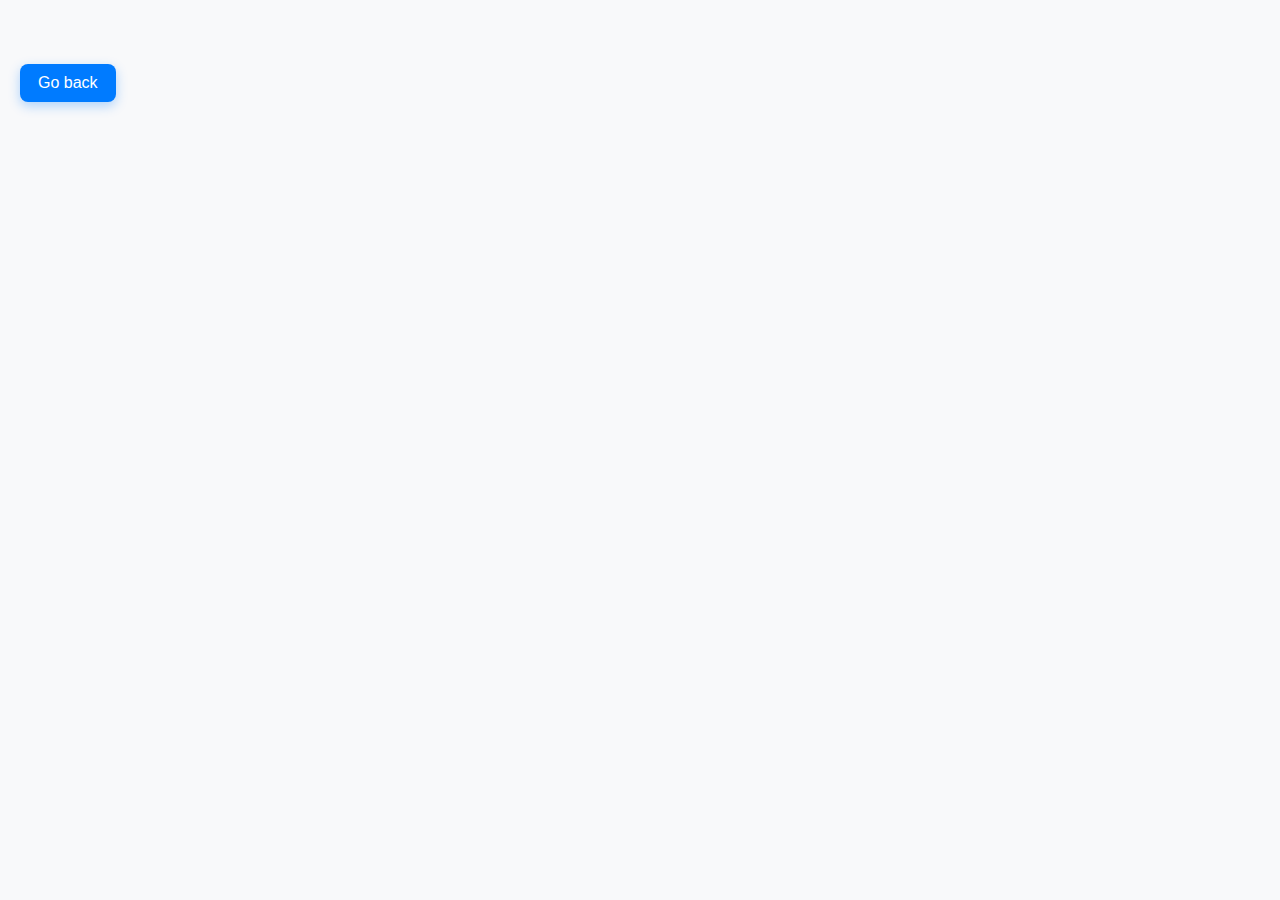
<file: src/1-gallery.html>
<!DOCTYPE html>
<html lang="en">

<head>
  <meta charset="UTF-8" />
  <link rel="icon" type="image/svg+xml" href="/favicon.svg" />
  <meta name="viewport" content="width=device-width, initial-scale=1.0" />
  <title>Gallery</title>
  <link rel="stylesheet" href="./css/styles.css">
</head>

<body>
  <a class="back-button" href="./index.html">Go back</a>
  <ul class="gallery"></ul>
  <script type="module" src="./js/1-gallery.js"></script>
</body>

</html>
</file>
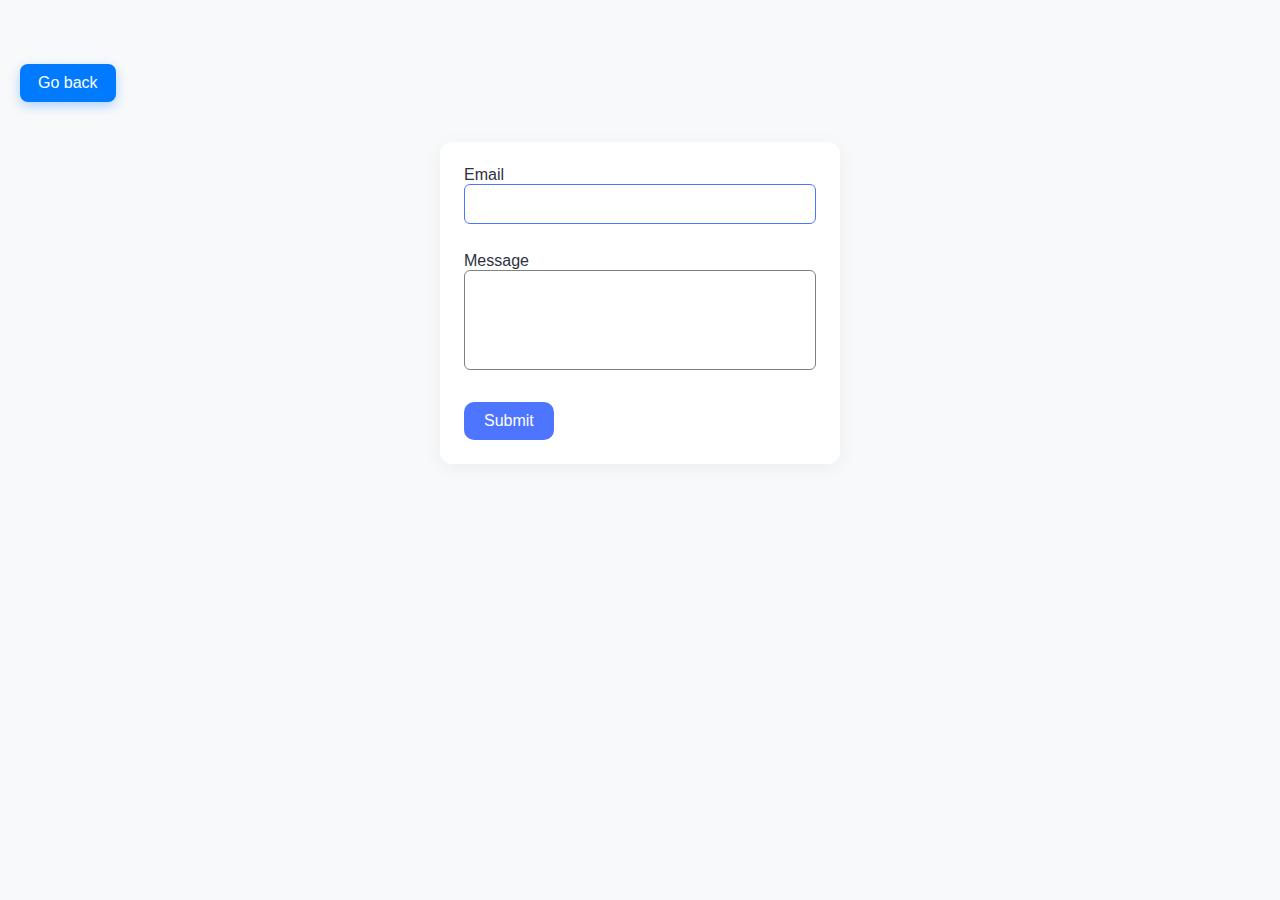
<file: src/2-form.html>
<!DOCTYPE html>
<html lang="en">

<head>
  <meta charset="UTF-8" />
  <meta http-equiv="X-UA-Compatible" content="IE=edge" />
  <meta name="viewport" content="width=device-width, initial-scale=1.0" />
  <title>Form</title>
  <link rel="stylesheet" href="./css/styles.css">
</head>

<body>
  <a class="back-button" href="./index.html">Go back</a>
  <form class="feedback-form" autocomplete="off">
    <label class="label-form">
      Email
      <input class="input-form" type="email" name="email" autofocus />
    </label>
    <label class="label-form">
      Message
      <textarea class="textar" name="message" rows="8"></textarea>
    </label>
    <button class="button-form" type="submit">Submit</button>
  </form>
  <script type="module" src="./js/2-form.js"></script>
</body>

</html>
</file>
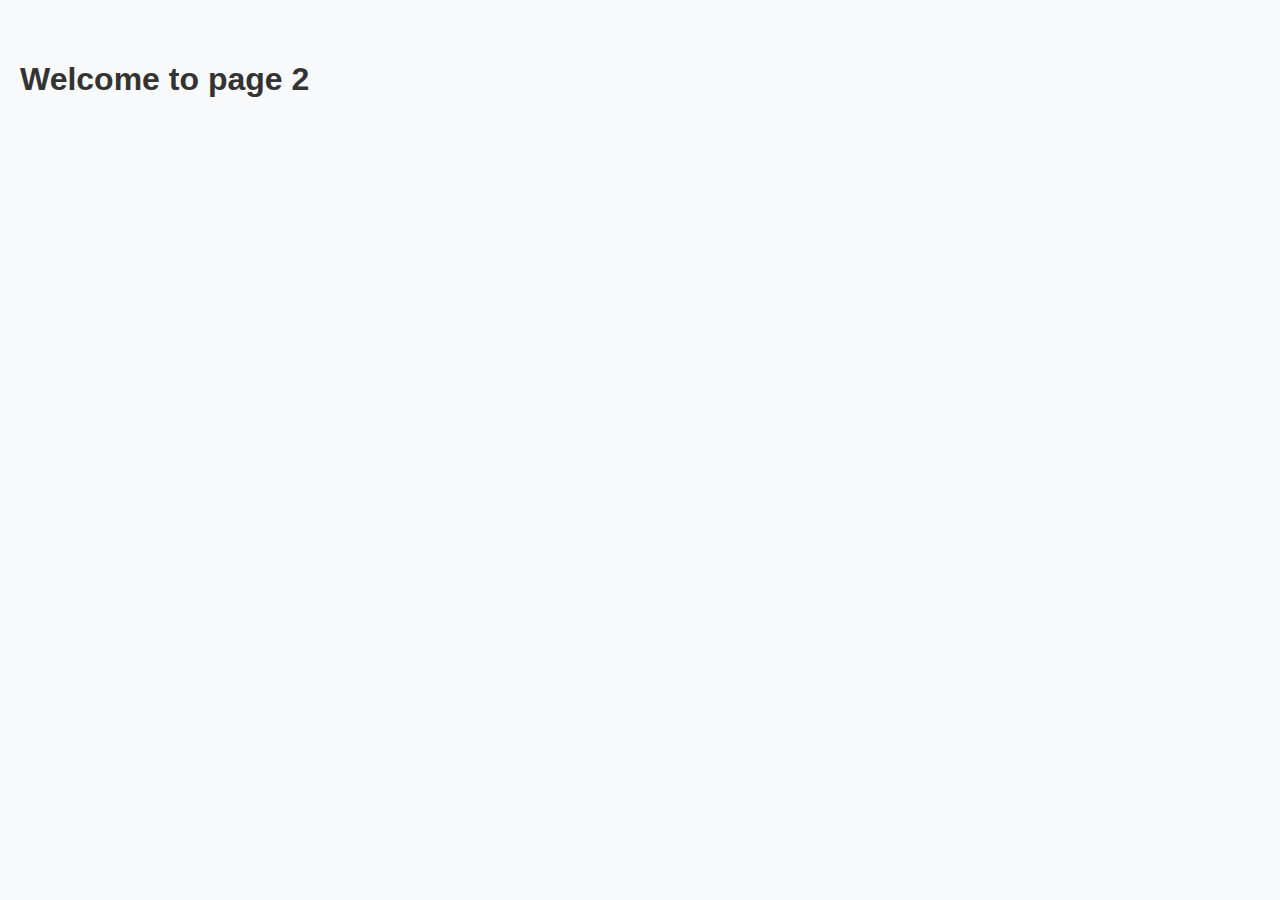
<file: src/page-2.html>
<!DOCTYPE html>
<html lang="en">
  <head>
    <meta charset="UTF-8" />
    <meta http-equiv="X-UA-Compatible" content="IE=edge" />
    <meta name="viewport" content="width=device-width, initial-scale=1.0" />
    <title>Page 2</title>
    <link rel="stylesheet" href="./css/styles.css" />
  </head>
  <body>
    <load
      src="./partials/header.html"
      icon-path="./img/sprite.svg#logo"
      highlight-act="active"
    />

    <main>
      <div class="container">
        <h1 class="main-title">
          <span class="main-title-gradient">Welcome</span> to page 2
        </h1>
        <load src="./partials/back-link.html" />
      </div>
    </main>

    <load src="./partials/footer.html" />
  </body>
</html>
</file>
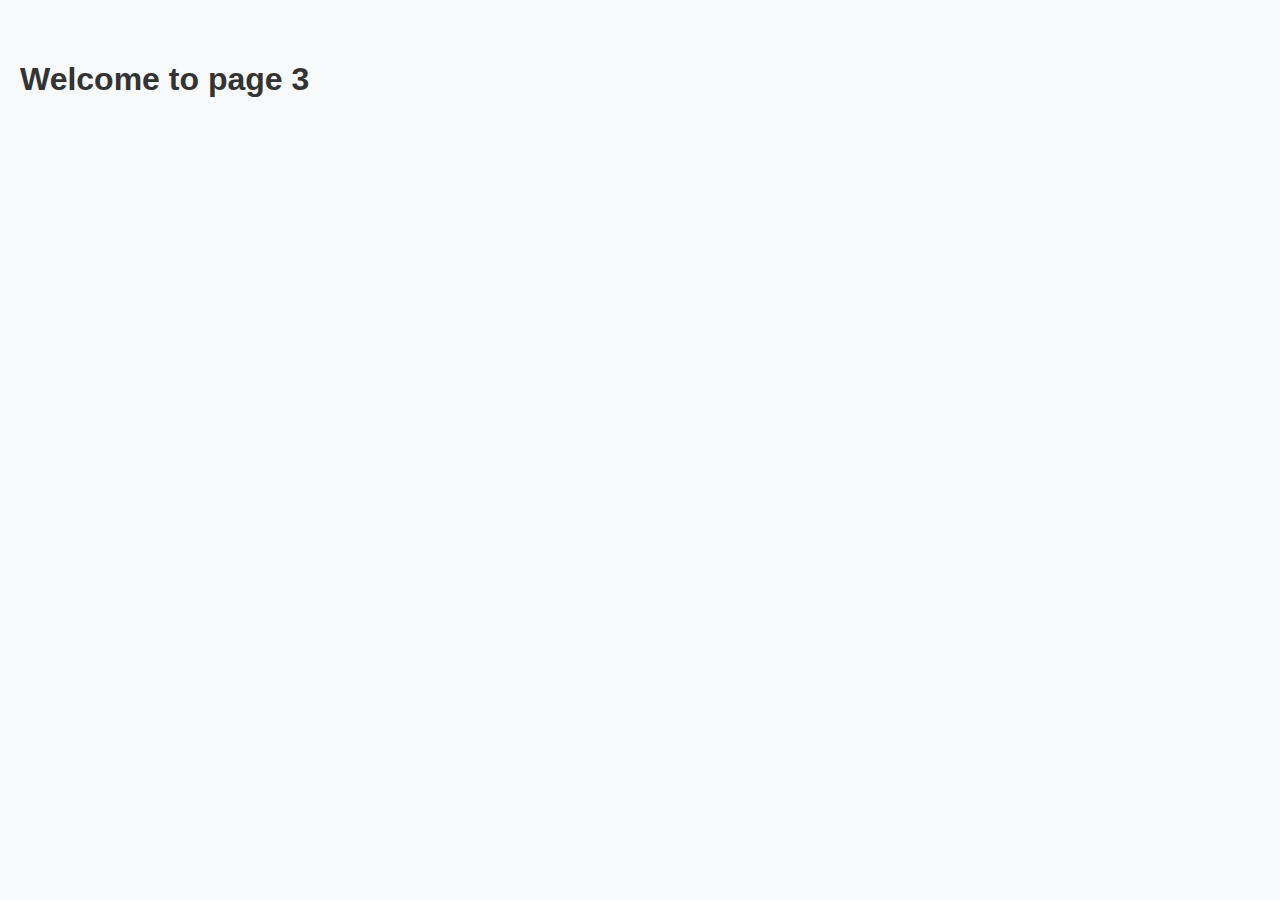
<file: src/page-3.html>
<!DOCTYPE html>
<html lang="en">
  <head>
    <meta charset="UTF-8" />
    <meta http-equiv="X-UA-Compatible" content="IE=edge" />
    <meta name="viewport" content="width=device-width, initial-scale=1.0" />
    <title>Page 3</title>
    <link rel="stylesheet" href="./css/styles.css" />
  </head>
  <body>
    <load
      src="./partials/header.html"
      icon-path="./img/sprite.svg#logo"
      highlight-curr="active"
    />

    <main>
      <div class="container">
        <h1 class="main-title">
          <span class="main-title-gradient">Welcome</span> to page 3
        </h1>
        <load src="./partials/back-link.html" />
      </div>
    </main>

    <load src="./partials/footer.html" />
  </body>
</html>
</file>
<file: src/css/styles.css>
@import url('./back-link.css');

body {
  background-color: #F8F9FA;
  font-family: 'Segoe UI', Tahoma, Geneva, Verdana, sans-serif;
  color: #333;
  padding: 40px 20px;
  margin: 0;
}
.gallery {
  display: flex;
  flex-wrap: wrap;
  justify-content: center;
  gap: 16px;
  max-width: 1200px;
  margin: 0 auto;
  padding: 0;
  list-style: none;
}

.gallery-item {
  width: 100%;
  max-width: 300px;
  border-radius: 8px;
  overflow: hidden;
  box-shadow: 0 2px 8px rgba(0, 0, 0, 0.1);
  transition: transform 0.3s ease;
}

.gallery-item:hover {
  transform: scale(1.03);
}

.gallery-image {
  width: 100%;
  height: 200px;
  object-fit: cover;
  display: block;
}


@media (min-width: 600px) {
  .gallery-item {
    width: calc(50% - 16px);
  }
}

@media (min-width: 900px) {
  .gallery-item {
    width: calc(33.333% - 16px);
  }
}


.sl-overlay {
  background: rgba(0, 0, 0, 0.8) !important;
}

.sl-image img {
  border-radius: 8px;
  box-shadow: 0 0 15px rgba(0, 0, 0, 0.5);
}


.feedback-form {
  display: flex;
  flex-direction: column;
  align-items: flex-start;
  padding: 24px;
  width: 100%;
  max-width: 400px;
  margin: 40px auto;
  background-color: #ffffff;
  border-radius: 12px;
  box-shadow: 0 4px 20px rgba(0, 0, 0, 0.05);
  box-sizing: border-box;
}

.back-button {
  display: inline-block;
  margin-top: 24px;
  padding: 10px 18px;
  font-size: 16px;
  color: #FFFFFF;
  background-color: #007BFF;
  border-radius: 8px;
  text-decoration: none;
  transition: background-color 0.3s ease, transform 0.3s ease;
  box-shadow: 0 4px 12px rgba(0, 123, 255, 0.3);
}

.back-button:hover {
  background-color: #0056B3;
  transform: translateY(-2px);
}

.label-form {
  font-weight: 500;
  font-size: 16px;
  color: #2e2f42;
  margin-bottom: 8px;
  display: block;
  width: 100%;
}

.input-form,
.textar {
  width: 100%;
  border: 1px solid #808080;
  border-radius: 6px;
  padding: 10px 12px;
  font-size: 16px;
  box-sizing: border-box;
  margin-bottom: 20px;
  transition: border-color 0.3s ease;
  font-family: inherit;
}

.input-form:focus,
.textar:focus {
  border-color: #4e75ff;
  outline: none;
}

.textar {
  height: 100px;
  resize: none;
}

.button-form {
  background-color: #4e75ff;
  color: #fff;
  border: none;
  padding: 10px 20px;
  border-radius: 10px;
  font-size: 16px;
  cursor: pointer;
  transition: background-color 0.3s ease, transform 0.2s ease;
}

.button-form:hover {
  background-color: #6c8cff;
  transform: translateY(-1px);
}
</file>
